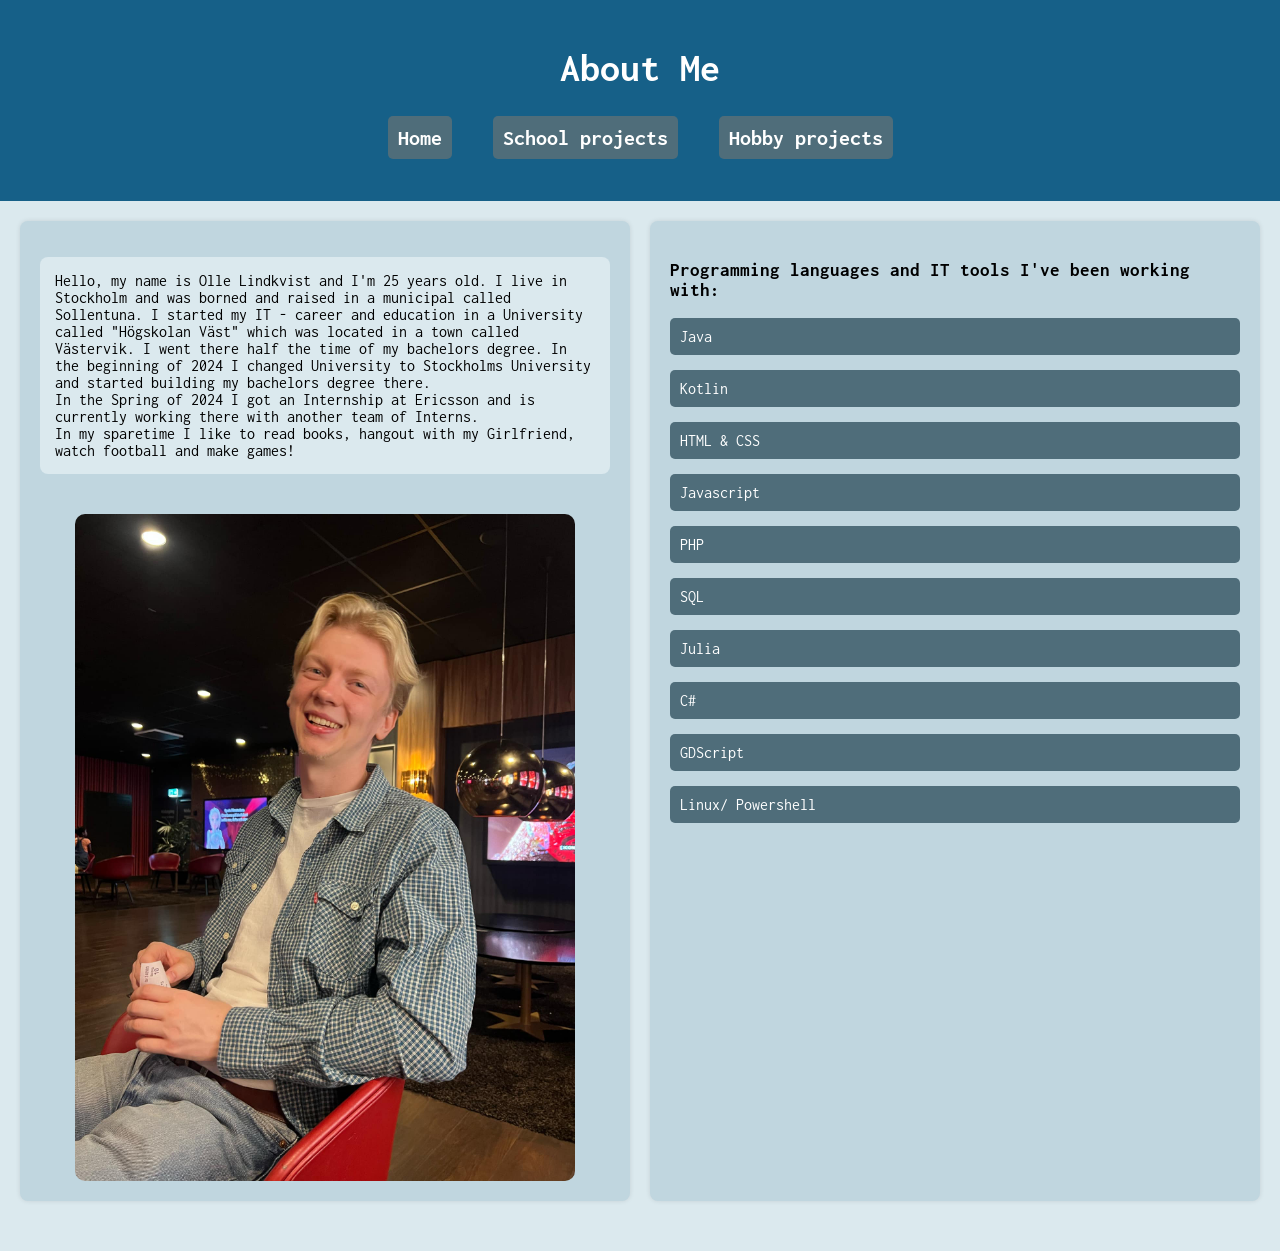
<file: about.html>
<!DOCTYPE html>
<html lang="en">
<head>
  <meta charset="UTF-8">
  <title>About Me - Olle Lindkvist</title>
  <link rel="stylesheet" href="/CSS/style.css">
  <link rel="stylesheet" href="/CSS/about.css">
  <link rel="preconnect" href="https://fonts.googleapis.com">
  <link rel="preconnect" href="https://fonts.gstatic.com" crossorigin>
  <link href="https://fonts.googleapis.com/css2?family=Inconsolata:wght@200..900&display=swap" rel="stylesheet">
</head>
<body>
  <header>
    <h1>About Me</h1>
    <nav>
      <ul>
        <li><a href="index.html">Home</a></li>
        <li><a href="school-projects.html">School projects</a></li>
        <li><a href="hobby-projects.html">Hobby projects</a></li>
      </ul>
    </nav>
  </header>

  <main class="about-layout">
    <section class="left-side">
        <div id="text-container">
            <p id="introduction-text">Hello, my name is Olle Lindkvist and I'm 25 years old. I live in Stockholm and was borned and raised in a municipal called Sollentuna.
            I started my IT - career and education in a University called "Högskolan Väst" which was located in a town called Västervik. I went there 
            half the time of my bachelors degree. In the beginning of 2024 I changed University to Stockholms University and started building my bachelors degree
            there. <br> In the Spring of 2024 I got an Internship at Ericsson and is currently working there with another team of Interns. <br>
            In my sparetime I like to read books, hangout with my Girlfriend, watch football and make games! 
        </p>
    </div>
        
        <img src="/IMG/efd3ad4b-0a9d-4dba-807d-e6c08e9e01e7.jpg" alt="Olle Lindkvist" style="width:500px; border-radius: 10px;">
    </section>
    <section class="right-side">
      

      <h3>Programming languages and IT tools I've been working with:</h3>
      <ul class="language-list">
        <li>
            <button class="toggle-btn">Java</button>
            <p class="hidden">University: I have worked with Java mostly in the courses "Programing 2 (PROG2) and "Programing for Internet" (IPROG). <br>
                In PROG2 we learned about OOP, Datastructures and GUI with JavaFX. The course had to different exams, the first was a group-project LÄNKA PRJOEKT HÄR 
                and then we had written exam. <br><br> In IPROG the course was built on exercises consisting of everything from Stream sockets and Datagram sockets to 
                encryption with symetric and asymetric algoritms. The final exam was to build a project of any choice, with techniques we learned thoughout the course.
            I choose to make a snake-like multiplayer game: <a href="school-projects.html?tab=proj5">Snake game</a><br><br>Ericsson: In my internship with Ericsson I've also worked with Java, mostly debugging and removing old features. I've also gotten some grasp of how Java- backend can work with other type of Languages, like React.</p>
        </li>
        <li>
            <button class="toggle-btn">Kotlin</button>
            <p class="hidden">University: I had a course called "Programing for Mobiles" which consisted of different exercises to learn the basics of developing applications for Android mobiles.
                The exercises was made using Kotlin nad consisted of everything from recording a video and displaying it, to using text to speech. The final exam was to build a project of any choice, with techniques we learned thoughout the course.
                I made a memory game, <a href="school-projects.html?tab=proj1">see project</a>. <br><br> Hobby: When I was finnished with the course about programing for mobiles I got inspired and wanted to make another application with Kotlin. 
                I made a game called cicle_game which is a game about touching different coloured circles and get point, this is the project: <a href="hobby-projects.html?tab=proj1">game</a>
            </p>
        </li>
        <li>
            <button class="toggle-btn">HTML & CSS</button>
            <p class="hidden">University: I've had some courses were the use of HTML & CSS has been the main focus. Mainly three courses; Gamebased teaching (SL) and Webdevelopment 1 & 2.<br>
            In SL we made some learning-based games in a team of two, we made a quiz, a math game and the last exam project we made a game about Phishing attempts through E-mails, <a href="school-projects.html?tab=proj2">see project</a>.<br><br>
            In Webdevelopment 1 I learned about the basics of HTML & CSS the course was divided in three different parts, first we made a website with som instructions, like make a form, display a video, make the layout responsive using CSS. The second part was some exercises introducing Javascript.
            The final part which was to make a project containing everything you've learned throughout the course. I made a Kanban-board: <a href="school-projects.html?tab=proj4">see project</a>. <br><br>
            In Webdevelopment 2 the course introduces PHP, the exercises consisted mostly of PHP and not so much about HTML & CSS. But this course also had a final project were I combined HTML, CSS, Javascript and PHP 
            to make a Tik-tac-toe <a href="school-projects.html?tab=proj3">game</a>.
        </p>
        </li>
        <li>
            <button class="toggle-btn">Javascript</button>
            <p class="hidden">University: I have worked with Javascript in different courses combined with HTML & CSS in courses such as Gamebased teaching (SL), Webdevelopment 1 & 2. I explain these courses a bit in the HTML & CSS tab. 
                The projects I have mainly done with Javascript is SL: <a href="school-projects.html?tab=proj2">Phishing game</a> Webdevelopment 1: <a href="school-projects.html?tab=proj4">Kanban board</a> Webdevelopment 2: <a href="school-projects.html?tab=proj3">Tic tac toe</a>
            </p>
        </li>
        <li>
            <button class="toggle-btn">PHP</button>
            <p class="hidden">University: I have worked with PHP in Webdevelopment 2, the course consisted of two parts. The first part was exercises to get a hang of what PHP is about, it was everything from sending an Email with an attached file to making a database-table, insert and show data. 
                Then the final exam was a project made by putting everything we have learned about webdevelopment together, HTML, CSS, Javascript and PHP, the project was this: <a href="school-projects.html?tab=proj3">Tic tac toe</a>
            </p>
        </li>
        <li>
            <button class="toggle-btn">SQL</button>
            <p class="hidden">University: I have with SQL in som courses, mainly Programing for Internet and Webdevelopment 2. In IPROG there were some exercises with SQL involved. <br>
                In Webdevelopment 2 a big part of my last project was based around a database, were every game session was put in a table to save all the matches. That made it possible to show scoreboards and such.
                That was done with PHP and SQL, the project: <a href="school-projects.html?tab=proj3">Tic tac toe</a>
            </p>
        </li>
        <li>
            <button class="toggle-btn">Julia</button>
            <p class="hidden">Ericsson: In my internship at Ericsson I am a part of a project made by the programming language called Julia. I got to learn about it from scratch 
                and the project is about streaming data in realtime.
            </p>
        </li>
        <li>
            <button class="toggle-btn">C#</button>
            <p class="hidden">University: The first programing course I took at my first University was in C#. I got to know the basics of programing working with C#.
                The final project we made was a Quiz, we made it with a switch statement, unfortunatly I don't have that project saved :(.
            </p>
        </li>
        <li>
            <button class="toggle-btn">GDScript</button>
            <p class="hidden">Hobby: In my freetime I'm working on a game created in a game engine calle Godot. The language I'm using for my project is called GDScript, 
                I guess it is a bit similar to Python in someways, but also similar to Java, since it is OOP. You have to send different signals to different classes and such. 
                I haven't made that much, it really is a work in progress, but here is something to show for it: <a href="hobby-projects.html?tab=proj2">see project</a>
            </p>
        </li>
        <li>
            <button class="toggle-btn">Linux/ Powershell</button>
            <p class="hidden">University: Throughout my education I have come across different types of terminals and sorts. Whether it is in Windows Powershell or Linux I have gotten a scratch of what is possible to do with terminals and different commands.
                One course in particular, called Network Security, we worked on three different Labs in a grooup of five participants. We had to navigate Linux in an Ubuntu enviroment, 
                inside Ubuntu (which we made as a VM) we created a VM to get a programming language called P4 to work. It was there our labs was performed, by working in a linux terminal.
                We set-up internet switches and controllers, simulated different attacks such as MAC- spoofing and packetsniffing. <br><br>
                Ericsson: Everything our team does in Ericsson is made from a remote desktop, so I have had to get familiar with different Linux commands and how it works to navigade in a remote VM.
            </p>
        </li>
      </ul>
    </section>
  </main>
  <script src="JS/about.js"></script>
</body>
</html>
</file>
<file: CSS/style.css>
* {
    font-family: "Inconsolata", monospace;
}

body {
    margin: 0;
    padding: 0;
    background-color: #DBE9EE;
  }
  
  header {
    background-color: #166088;
    color: white;
    padding: 20px;
    text-align: center;
  }

  header h1{
    font-size: 2.5em;
  }
  
  nav ul {
    list-style: none;
    padding: 0;
    font-size: 1.4em;
  }
  
  nav ul li:hover{
    background-color: #555;
  }

  nav ul li {
    background-color: #4F6D7A;
    display: inline-block;
    margin: 0 15px;
    border-radius: 5px;
    padding: 10px;
  }
  
  nav ul li a {
    color: white;
    text-decoration: none;
    font-weight: bold;
  }
  
  main {
    padding: 30px;
  }
</file>
<file: CSS/about.css>
.language-list {
    list-style-type: none;
    padding: 0;
    margin: 0;
    width: 100%;
  }
  
  .language-list li {
    margin-bottom: 15px;
    width: 100%;
  }
  
  .toggle-btn {
    background-color: #4F6D7A;
    color: white;
    border: none;
    padding: 10px;
    width: 100%;
    text-align: left;
    font-size: 1rem;
    cursor: pointer;
    border-radius: 5px;
    
  }
  
  .toggle-btn:hover {
    background-color: #555;
  }
  
  .hidden {
    display: none;
    margin-top: 5px;
    padding: 10px;
    background-color: #f4f4f4;
    border-left: 3px solid #333;
    border-radius: 5px;
    transition: all 0.3s ease;
  }

  .about-layout {
    display:flex;
    flex-direction: column;
    gap: 20px;
    padding: 20px;
  }
  
  .left-side, .right-side {
    width: 100%;
    box-sizing: border-box;
    display: flex;
    flex-direction: column;
    align-items: center; 
    background-color: #C0D6DF;
    padding: 20px;
    margin-bottom: 30px;
    border-radius: 8px;
    box-shadow: 0 0 5px rgba(0,0,0,0.1);
  }

  .left-side img {
    margin-top: 20px;
    max-width: 100%;
    height: auto;
    border-radius: 10px;
  }

  #introduction-text{
    font-size: 1rem;
    background: #DBE9EE;
    padding: 15px;
    border-radius: 8px;
    box-sizing: border-box;
    margin-bottom: 20px;
  }

  @media (min-width: 768px) {
    .about-layout {
      flex-direction: row;
    }
  
    .left-side{
      width: 50%;
    }
    .right-side{
      width: 50%;
    }
  }

  @media (min-width: 2000px) {
    .about-layout {
      max-width: 2200px;
      margin: 0 auto;
    }
  }
</file>
